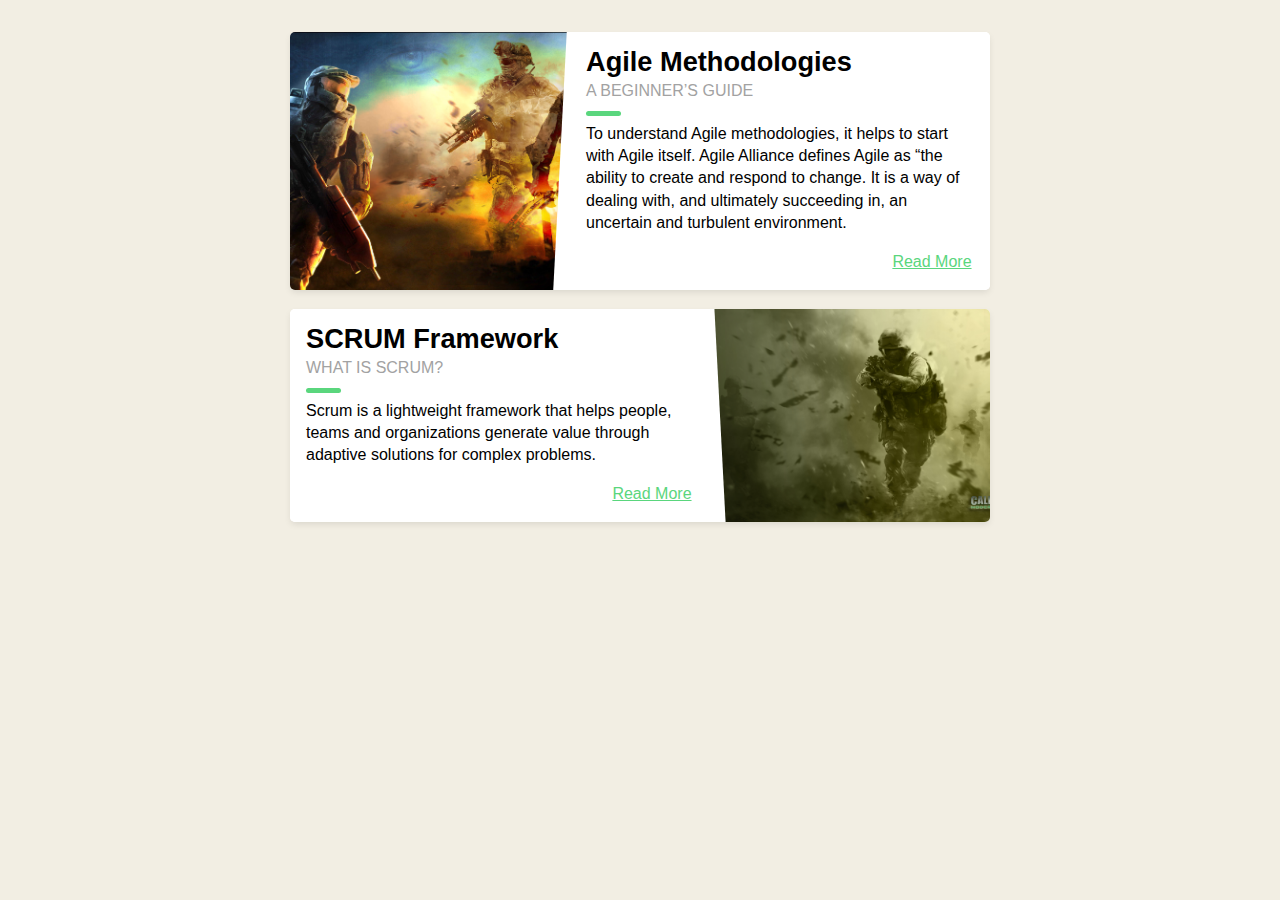
<file: index.html>
<!DOCTYPE html>
<html>
    <head>
        <title></title>
        <link rel="stylesheet" href="Card01.css">
    </head>

    <body>
        
<div class="card">
    <div class="meta">
      <div class="photo" style="background-image: url(Images/1.jpg)"></div>
      <ul class="details">
        <li class="author"><a href="#">Catalin Palade</a></li>
        <li class="date">June 20, 2022</li>
        <li class="tags">
          <ul>
            <li><a href="#">Learn</a></li>
            <li><a href="#">Code</a></li>
            <li><a href="#">HTML</a></li>
            <li><a href="#">CSS</a></li>
          </ul>
        </li>
      </ul>
    </div>
    <div class="description">
      <h1>Agile Methodologies</h1>
      <h2>A Beginner’s Guide</h2>
      <p> To understand Agile methodologies, it helps to start with Agile itself. Agile Alliance defines Agile as “the ability to create and respond to change. It is a way of dealing with, and ultimately succeeding in, an uncertain and turbulent environment.</p>
      <p class="read-more">
        <a href="#">Read More</a>
      </p>
    </div>
  </div>
  <div class="card alt">
    <div class="meta">
      <div class="photo" style="background-image: url(Images/2.jpeg)"></div>
      <ul class="details">
        <li class="author"><a href="#">Catalin Palade</a></li>
        <li class="date">June 20, 2022</li>
        <li class="tags">
          <ul>
            <li><a href="#">Learn</a></li>
            <li><a href="#">Code</a></li>
            <li><a href="#">HTML CSS JS </a></li>
          </ul>
        </li>
      </ul>
    </div>
    <div class="description">
      <h1>SCRUM Framework</h1>
      <h2>WHAT IS SCRUM?</h2>
      <p>Scrum is a lightweight framework that helps people, teams and organizations generate value through adaptive solutions for complex problems.</p>
      <p class="read-more">
        <a href="#">Read More</a>
      </p>
    </div>
  </div>
    </body>
</html>
</file>
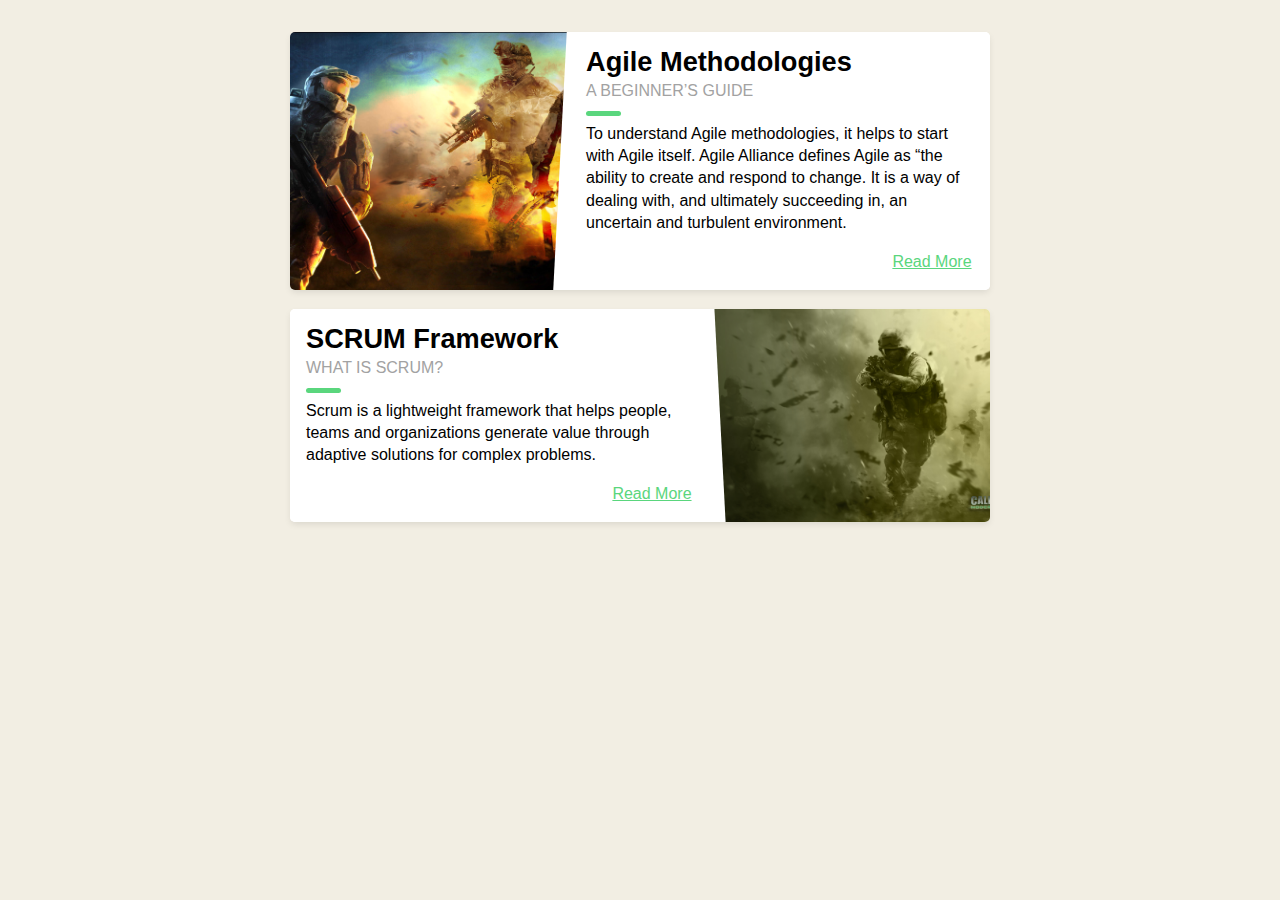
<file: Card01.html>
<!DOCTYPE html>
<html>
    <head>
        <title></title>
        <link rel="stylesheet" href="Card01.css">
    </head>

    <body>
        
<div class="card">
    <div class="meta">
      <div class="photo" style="background-image: url(Images/1.jpg)"></div>
      <ul class="details">
        <li class="author"><a href="#">Catalin Palade</a></li>
        <li class="date">June 20, 2022</li>
        <li class="tags">
          <ul>
            <li><a href="#">Learn</a></li>
            <li><a href="#">Code</a></li>
            <li><a href="#">HTML</a></li>
            <li><a href="#">CSS</a></li>
          </ul>
        </li>
      </ul>
    </div>
    <div class="description">
      <h1>Agile Methodologies</h1>
      <h2>A Beginner’s Guide</h2>
      <p> To understand Agile methodologies, it helps to start with Agile itself. Agile Alliance defines Agile as “the ability to create and respond to change. It is a way of dealing with, and ultimately succeeding in, an uncertain and turbulent environment.</p>
      <p class="read-more">
        <a href="#">Read More</a>
      </p>
    </div>
  </div>
  <div class="card alt">
    <div class="meta">
      <div class="photo" style="background-image: url(Images/2.jpeg)"></div>
      <ul class="details">
        <li class="author"><a href="#">Catalin Palade</a></li>
        <li class="date">June 20, 2022</li>
        <li class="tags">
          <ul>
            <li><a href="#">Learn</a></li>
            <li><a href="#">Code</a></li>
            <li><a href="#">HTML CSS JS </a></li>
          </ul>
        </li>
      </ul>
    </div>
    <div class="description">
      <h1>SCRUM Framework</h1>
      <h2>WHAT IS SCRUM?</h2>
      <p>Scrum is a lightweight framework that helps people, teams and organizations generate value through adaptive solutions for complex problems.</p>
      <p class="read-more">
        <a href="#">Read More</a>
      </p>
    </div>
  </div>
    </body>
</html>
</file>
<file: Card01.css>
* {
  -webkit-box-sizing: border-box;
          box-sizing: border-box;
}

body {
  background: #f2eee3;
  margin: 2rem;
}

.card {
  display: -webkit-box;
  display: -ms-flexbox;
  display: flex;
  -webkit-box-orient: vertical;
  -webkit-box-direction: normal;
      -ms-flex-direction: column;
          flex-direction: column;
  margin: 1rem auto;
  -webkit-box-shadow: 0 3px 7px -1px rgba(0, 0, 0, 0.1);
          box-shadow: 0 3px 7px -1px rgba(0, 0, 0, 0.1);
  margin-bottom: 1.6%;
  background: #fff;
  line-height: 1.4;
  font-family: sans-serif;
  border-radius: 5px;
  overflow: hidden;
  z-index: 0;
}

.card a {
  color: inherit;
}

.card a:hover {
  color: #5ad67d;
}

.card:hover .photo {
  -webkit-transform: scale(1.3) rotate(3deg);
          transform: scale(1.3) rotate(3deg);
}

.card .meta {
  position: relative;
  z-index: 0;
  height: 200px;
}

.card .photo {
  position: absolute;
  top: 0;
  right: 0;
  bottom: 0;
  left: 0;
  background-size: cover;
  background-position: center;
  -webkit-transition: -webkit-transform .2s;
  transition: -webkit-transform .2s;
  transition: transform .2s;
  transition: transform .2s, -webkit-transform .2s;
}

.card .details,
.card .details ul {
  margin: auto;
  padding: 0;
  list-style: none;
}

.card .details {
  position: absolute;
  top: 0;
  bottom: 0;
  left: -100%;
  margin: auto;
  -webkit-transition: left .2s;
  transition: left .2s;
  background: rgba(0, 0, 0, 0.6);
  color: #fff;
  padding: 10px;
  width: 100%;
  font-size: .9rem;
}

.card .details a {
  -webkit-text-decoration: dotted underline;
          text-decoration: dotted underline;
}

.card .details ul li {
  display: inline-block;
}

.card .details .author:before {
  font-family: FontAwesome;
  margin-right: 10px;
  content: "\f007";
}

.card .details .date:before {
  font-family: FontAwesome;
  margin-right: 10px;
  content: "\f133";
}

.card .details .tags ul:before {
  font-family: FontAwesome;
  content: "\f02b";
  margin-right: 10px;
}

.card .details .tags li {
  margin-right: 2px;
}

.card .details .tags li:first-child {
  margin-left: -4px;
}

.card .description {
  padding: 1rem;
  background: #fff;
  position: relative;
  z-index: 1;
}

.card .description h1,
.card .description h2 {
  font-family: Poppins, sans-serif;
}

.card .description h1 {
  line-height: 1;
  margin: 0;
  font-size: 1.7rem;
}

.card .description h2 {
  font-size: 1rem;
  font-weight: 300;
  text-transform: uppercase;
  color: #a2a2a2;
  margin-top: 5px;
}

.card .description .read-more {
  text-align: right;
}

.card .description .read-more a {
  color: #5ad67d;
  display: inline-block;
  position: relative;
}

.card .description .read-more a:after {
  content: "\f061";
  font-family: FontAwesome;
  margin-left: -10px;
  opacity: 0;
  vertical-align: middle;
  -webkit-transition: margin .3s, opacity .3s;
  transition: margin .3s, opacity .3s;
}

.card .description .read-more a:hover:after {
  margin-left: 5px;
  opacity: 1;
}

.card p {
  position: relative;
  margin: 1rem 0 0;
}

.card p:first-of-type {
  margin-top: 1.25rem;
}

.card p:first-of-type:before {
  content: "";
  position: absolute;
  height: 5px;
  background: #5ad67d;
  width: 35px;
  top: -0.75rem;
  border-radius: 3px;
}

.card:hover .details {
  left: 0%;
}

@media (min-width: 640px) {
  .card {
    -webkit-box-orient: horizontal;
    -webkit-box-direction: normal;
        -ms-flex-direction: row;
            flex-direction: row;
    max-width: 700px;
  }
  .card .meta {
    -ms-flex-preferred-size: 40%;
        flex-basis: 40%;
    height: auto;
  }
  .card .description {
    -ms-flex-preferred-size: 60%;
        flex-basis: 60%;
  }
  .card .description:before {
    -webkit-transform: skewX(-3deg);
            transform: skewX(-3deg);
    content: "";
    background: #fff;
    width: 30px;
    position: absolute;
    left: -10px;
    top: 0;
    bottom: 0;
    z-index: -1;
  }
  .card.alt {
    -webkit-box-orient: horizontal;
    -webkit-box-direction: reverse;
        -ms-flex-direction: row-reverse;
            flex-direction: row-reverse;
  }
  .card.alt .description:before {
    left: inherit;
    right: -10px;
    -webkit-transform: skew(3deg);
            transform: skew(3deg);
  }
  .card.alt .details {
    padding-left: 25px;
  }
}
/*# sourceMappingURL=Card01.css.map */
</file>
